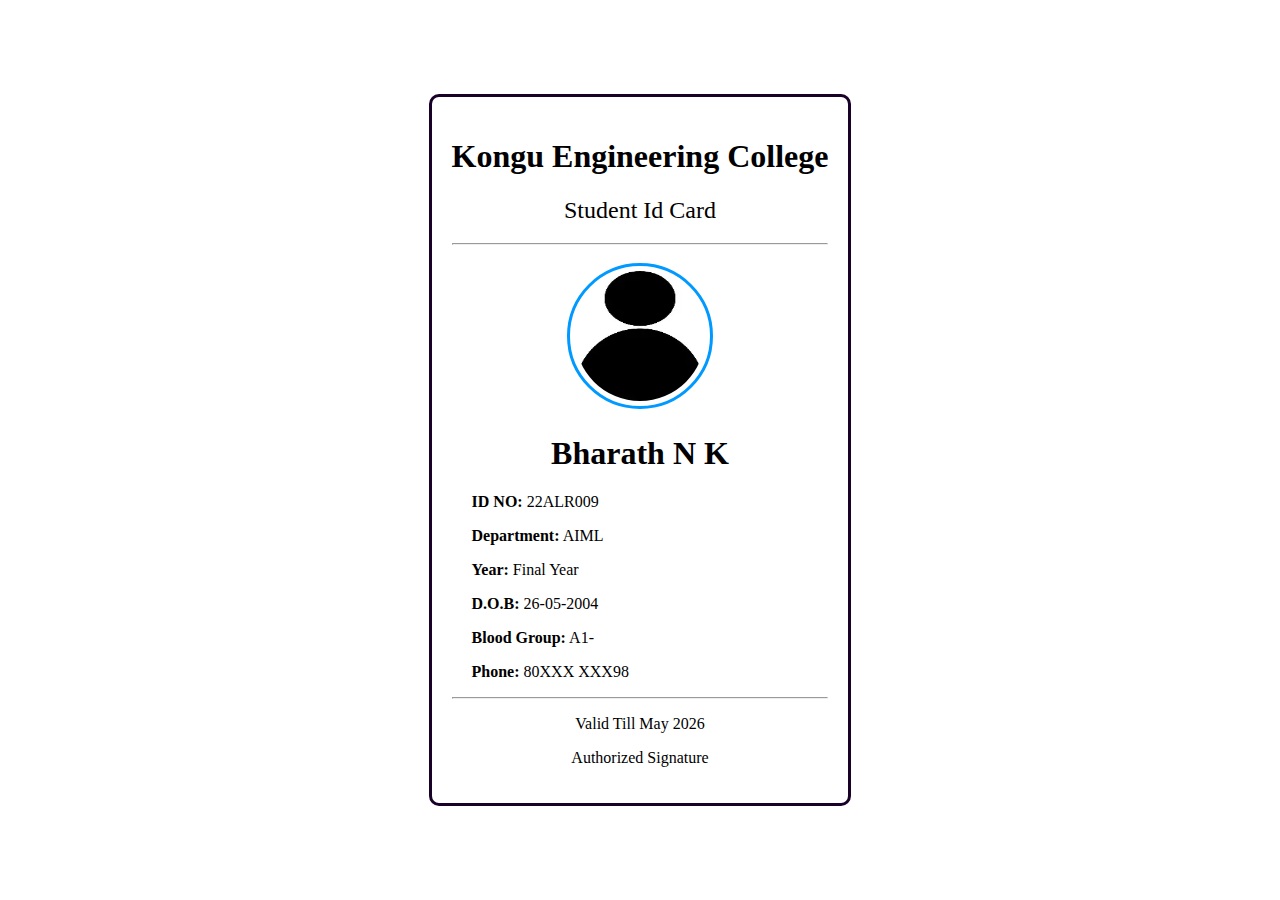
<file: box_idcard.html>
<!DOCTYPE html>
<html lang="en">
<head>
    <meta charset="UTF-8">
    <meta name="viewport" content="width=device-width, initial-scale=1.0">
    <title>Document</title>
</head>
<body style="margin: 0; height: 100vh; display: flex; justify-content: center; align-items: center;">
    <div style=" border: 3px solid rgb(25, 1, 39); border-radius: 10px; width: fit-content; height: fit-content; padding: 20px; text-align: center;">
        <h1>Kongu Engineering College</h1>
        <h2 style="text-align: center; font-weight: 200;">Student Id Card</h2>
        <hr>
        <img src="[data-uri]" alt="person Image"
        style="margin-top: 10px; width: 130px; height: 130px; border-radius: 50%; border: 3px solid rgb(0, 153, 255); padding: 5px; text-align: center;">
        <h1>Bharath N K</h1>
        <div style="text-align: left; margin-left: 20px;">
            <p><b>ID NO:</b> 22ALR009</p>
            <p><b>Department:</b> AIML</p>
            <p><b>Year:</b> Final Year</p>
            <p><b>D.O.B:</b> 26-05-2004</p>
            <p><b>Blood Group:</b> A1-</p>
            <p><b>Phone:</b> 80XXX XXX98</p>
        </div>
        <hr>
        <p>Valid Till May 2026</p>
        <p>Authorized Signature</p>
    </div>
</body>
</html>
</file>
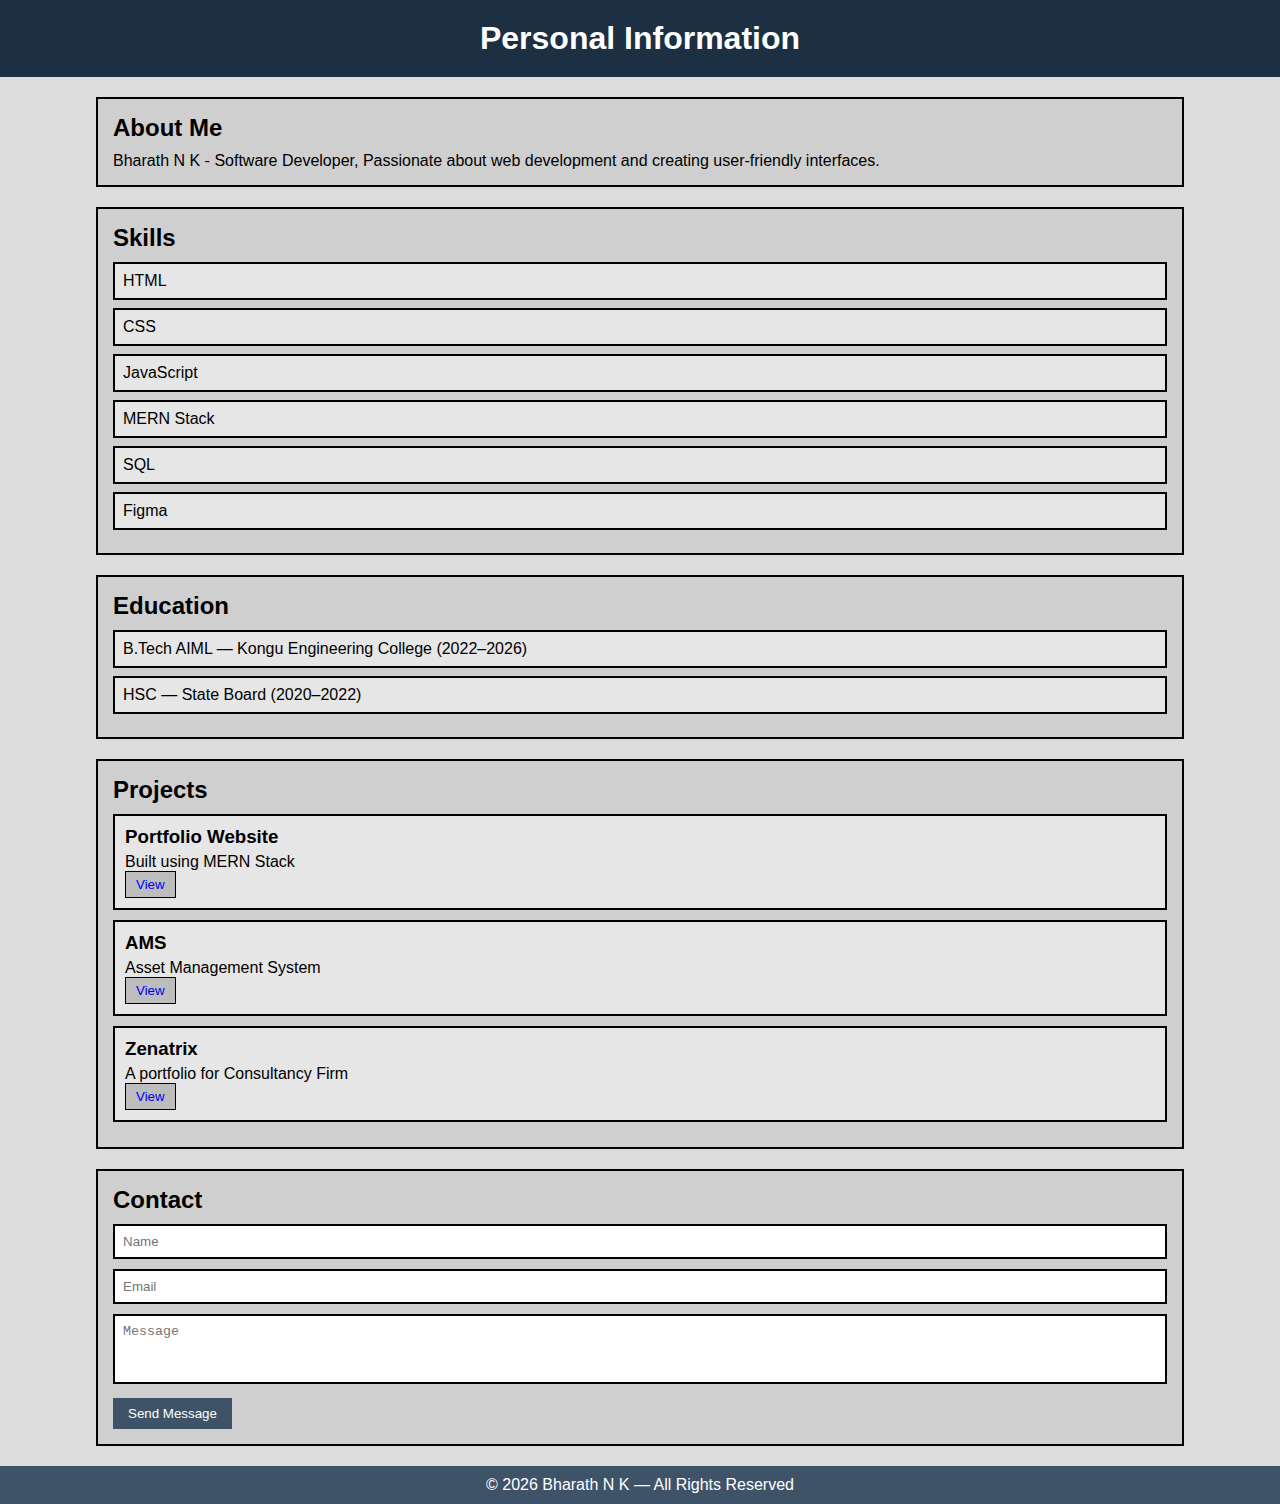
<file: css_personalinformation.html>
<!DOCTYPE html>
<html lang="en">
<head>
    <meta charset="UTF-8">
    <title>Personal Information</title>
    <link rel="stylesheet" href="personalinformation.css">
</head>
<body>

    <header>
        <h1>Personal Information</h1>
    </header>

    <main>
        <section class="card">
            <h2>About Me</h2>
            <p>Bharath N K - Software Developer, Passionate about web development and creating user-friendly interfaces.</p>
        </section>


        <section class="card">
            <h2>Skills</h2>
            <div class="box">HTML</div>
            <div class="box">CSS</div>
            <div class="box">JavaScript</div>
            <div class="box">MERN Stack</div>
            <div class="box">SQL</div>
            <div class="box">Figma</div>
        </section>

        <section class="card">
            <h2>Education</h2>
            <div class="box">B.Tech AIML — Kongu Engineering College (2022–2026)</div>
            <div class="box">HSC — State Board (2020–2022)</div>
        </section>

        <section class="card">
            <h2>Projects</h2>

            <div class="project">
                <h3>Portfolio Website</h3>
                <p>Built using MERN Stack</p>
                <button ><a href="https://github.com/NKBharath/portfolio-2" style="text-decoration: none;" target="_blank">View</a></button>
            </div>

            <div class="project">
                <h3>AMS</h3>
                <p>Asset Management System</p>
                <button ><a href="https://github.com/NKBharath/MSMA-frontend" style="text-decoration: none;" target="_blank">View</a></button>
            </div>

            <div class="project">
                <h3>Zenatrix</h3>
                <p>A portfolio for Consultancy Firm</p>
                <button ><a href="https://github.com/NKBharath/Zenatrix" style="text-decoration: none;" target="_blank">View</a></button>
            </div>
        </section>

        <section class="card">
            <h2>Contact</h2>
            <form>
                <input type="text" placeholder="Name">
                <input type="email" placeholder="Email">
                <textarea placeholder="Message"></textarea>
                <button type="submit" class="primary-btn">Send Message</button>
            </form>
        </section>

    </main>

    <footer>
        © 2026 Bharath N K — All Rights Reserved
    </footer>

</body>
</html>
</file>
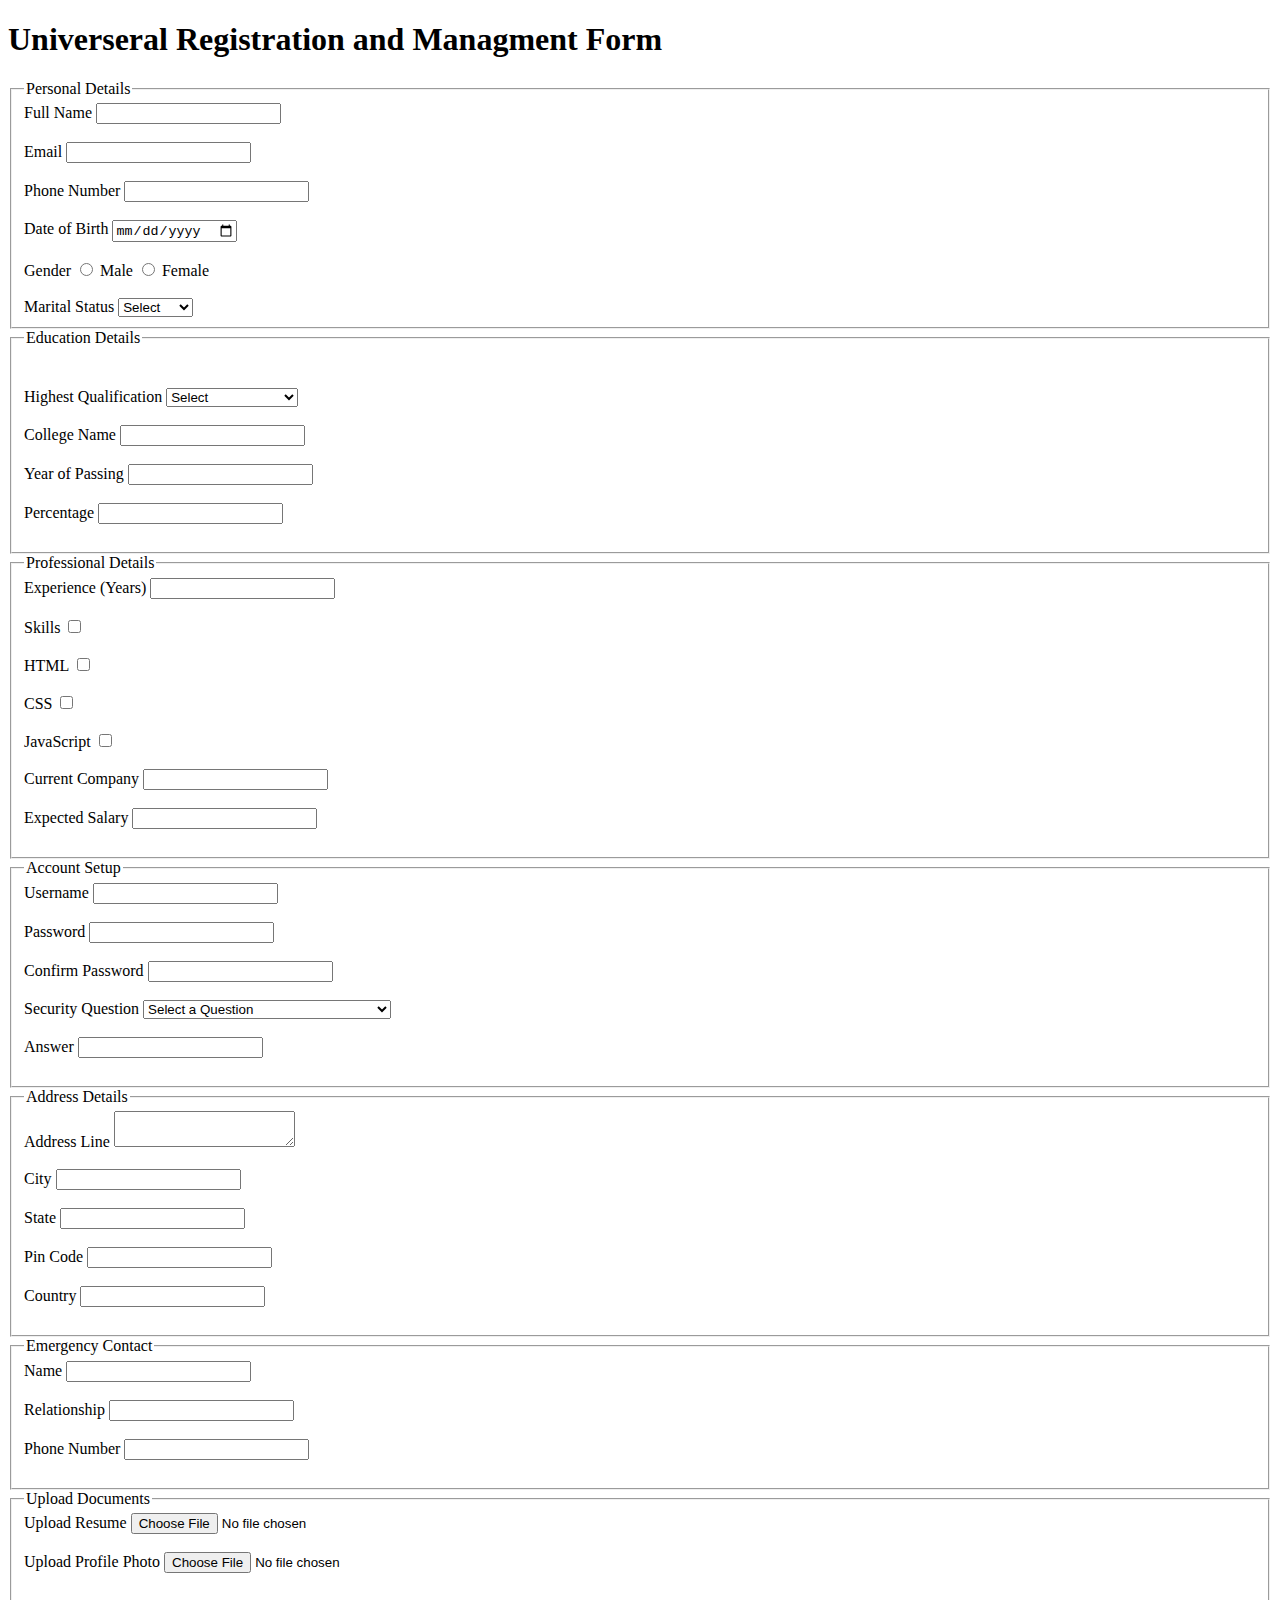
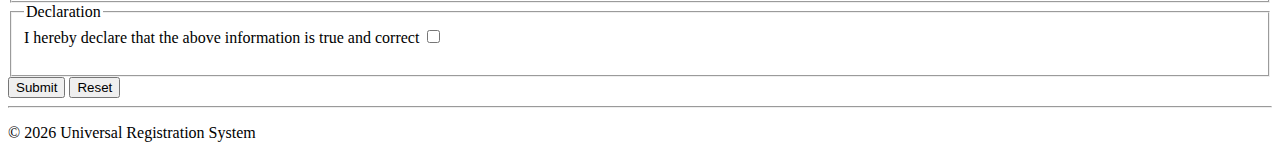
<file: form.html>
<!DOCTYPE html>
<html lang="en">
<head>
    <meta charset="UTF-8">
    <meta name="viewport" content="width=device-width, initial-scale=1.0">
    <title>Document</title>
</head>
<body>
    <header>
        <h1>Universeral Registration and Managment Form</h1>
    </header>
    <form action="" >
        <fieldset >
            <legend>Personal Details</legend>
            <label for="name">Full Name</label>
            <input type="text" id="name"><br><br>
            <label for="email">Email</label>
            <input type="email" id="email"><br><br>
            <label for="phone">Phone Number</label>
            <input type="tel" id="phone"><br><br>
            <label for="dob">Date of Birth</label>
            <input type="date" id="dob"><br><br>
            <label for="gender">Gender</label>
            <input type="radio" name="gender" value="male" id="male">
            <label for="male">Male</label>
            <input type="radio" name="gender" value="female" id="female">
            <label for="female">Female</label>  <br><br>
            <label for="marital">Marital Status</label>
            <select id="marital">
                <option value="select">Select</option>
                <option value="single">Single</option>
                <option value="married">Married</option>
                <option value="divorced">Divorced</option>
            </select>
        </fieldset>
        <fieldset>
            <br>
            <br>
            <legend>Education Details</legend>
            <label for="qualification">Highest Qualification</label>
            <select name="qualification" id="qualification">
                <option value="select">Select</option>
                <option value="highschool">High School</option>
                <option value="bachelor">Bachelor's Degree</option>
                <option value="master">Master's Degree</option>
                <option value="phd">PhD</option>
            </select><br><br>
            <label for="college">College Name</label>
            <input type="text" id="college"><br><br>
            <label for="yop">Year of Passing</label>
            <input type="number" id="yop"><br><br>
            <label for="percentage">Percentage</label>
            <input type="number" id="percentage"><br><br>
        </fieldset>
        <fieldset>
            <legend>Professional Details</legend>
            <label for="exp">Experience (Years)</label>
            <input type="number" id="exp"><br><br>
            <label for="skill">Skills</label>
            <input type="checkbox" id="skill"><br><br>
            <label for="html">HTML</label>
            <input type="checkbox" id="html"><br><br>
            <label for="css">CSS</label>
            <input type="checkbox" id="css"><br><br>
            <label for="js">JavaScript</label>
            <input type="checkbox" id="js"><br><br>
            <label for="current_Company">Current Company</label>
            <input type="text" id="current_Company"><br><br>
            <label for="CTC">Expected Salary</label>
            <input type="number" id="CTC"><br><br>
        </fieldset>
        <fieldset>
            <legend>Account Setup</legend>
            <label for="username">Username</label>
            <input type="text" id="username"><br><br>
            <label for="password">Password</label>
            <input type="password" id="password"><br><br>
            <label for="confirmpassword">Confirm Password</label>
            <input type="password" id="confirmpassword"><br><br>
            <label for="question">Security Question</label>
            <select id="question">
                <option value="select">Select a Question</option>
                <option value="pet">What is the name of your favorite pet?</option>
                <option value="school">What is the name of your first school?</option>
                <option value="mother">What is your mother's maiden name?</option>
            </select><br><br>
            <label for="answer">Answer</label>
            <input type="text" id="answer"><br><br>
        </fieldset>
        <fieldset>
            <legend>Address Details</legend>
            <label for="address">Address Line</label>
            <textarea id="address"></textarea><br><br>
            <label for="city">City</label>
            <input type="text" id="city"><br><br>
            <label for="state">State</label>
            <input type="text" id="state"><br><br>
            <label for="pin">Pin Code</label>
            <input type="number" id="pin"><br><br>
            <label for="country">Country</label>
            <input type="text" id="country"><br><br>
        </fieldset>
        <fieldset>
            <legend>Emergency Contact</legend>
            <label for="emergency_name">Name</label>
            <input type="text" id="emergency_name"><br><br>
            <label for="relation">Relationship</label>
            <input type="text" id="relation"><br><br>
            <label for="emergency_phone">Phone Number</label>
            <input type="number" id="emergency_phone"><br><br>
        </fieldset>
        <fieldset>
            <legend>Upload Documents</legend>
            <label for="resume">Upload Resume</label>
            <input type="file" id="resume"><br><br>
            <label for="profile_photo">Upload Profile Photo</label>
            <input type="file" id="profile_photo"><br><br>
        </fieldset>
        <fieldset>
            <legend>Declaration</legend>
            <label for="declaration">I hereby declare that the above information  is true and correct</label>
            <input type="checkbox" id="declaration"><br><br>
        </fieldset>
        <button type="submit">Submit</button>
        <button type="reset">Reset</button>
    </form>
    <hr>
    <footer>
        <p>&copy; 2026 Universal Registration System</p>
    </footer>
</body>
</html>
</file>
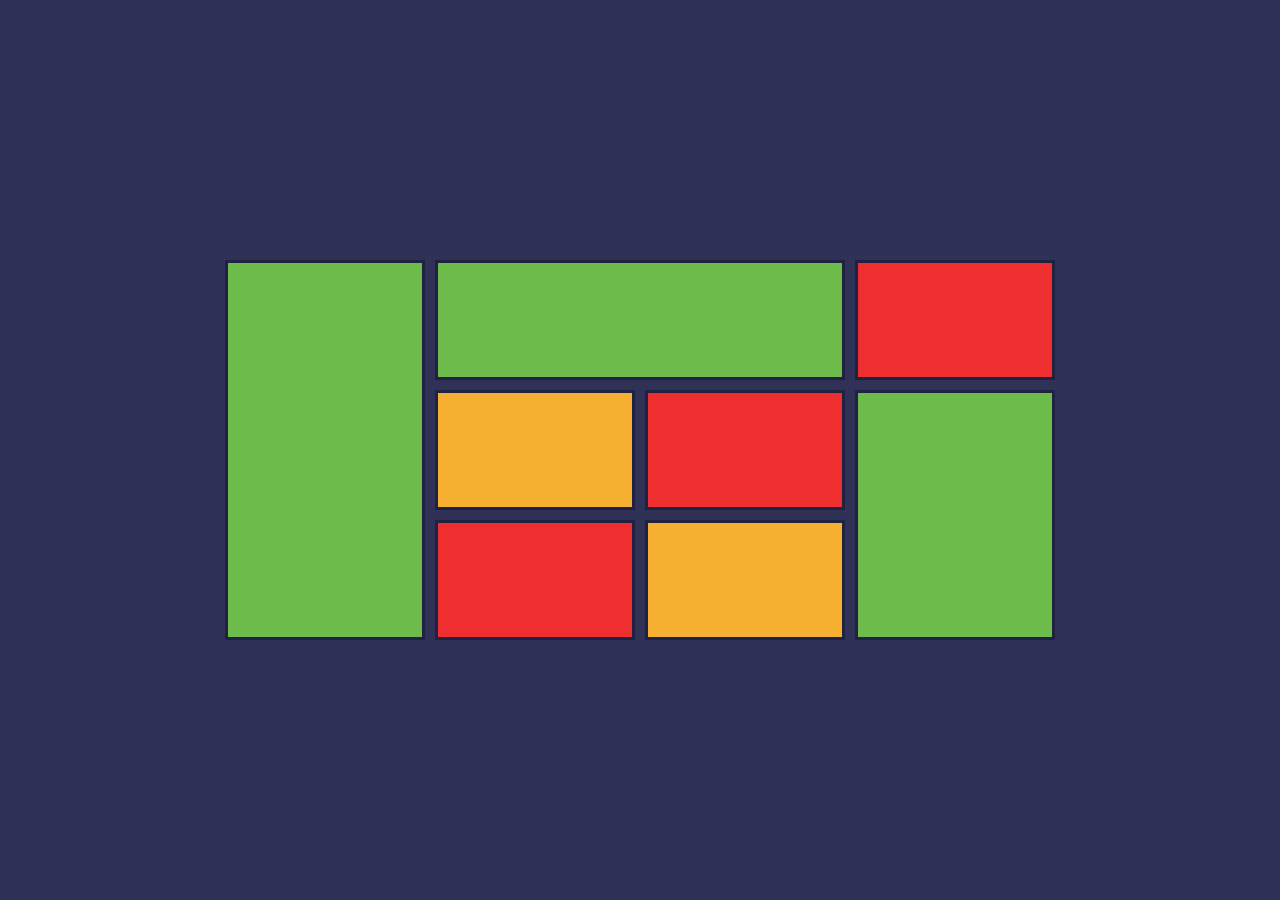
<file: grid.html>
<!DOCTYPE html>
<html lang="en">
<head>
    <meta charset="UTF-8">
    <title>Grid Layout</title>
    <link rel="stylesheet" href="grid.css">
</head>
<body>
<div class="container">
    <div class="box green left"></div>
    <div class="box green top"></div>
    <div class="box red top-right"></div>

    <div class="box yellow mid-left"></div>
    <div class="box red mid-right"></div>

    <div class="box red bottom-left"></div>
    <div class="box yellow bottom-mid"></div>

    <div class="box green right"></div>
</div>
<!--
<div class="container">
    <div class="top-left">
        <img src="https://th.bing.com/th/id/OIP.0yPtqTrsFUREQI8etDZzFQHaEK?w=258&h=180&c=7&r=0&o=7&dpr=1.4&pid=1.7&rm=3" alt="">
    </div>
    <div class="top-center">
        <img src="https://th.bing.com/th/id/OIP.e_YXZL7SMyCXG-wHgM2dagHaEK?w=308&h=180&c=7&r=0&o=7&dpr=1.4&pid=1.7&rm=3" alt="">
    </div>
    <div class="top-right">
        <img src="https://th.bing.com/th/id/OIP.5IZZFJTh3Wk0EQU0uylt3gHaHg?w=164&h=180&c=7&r=0&o=7&dpr=1.4&pid=1.7&rm=3" alt="">
    </div>
    <div class="center">
        <img src="https://th.bing.com/th/id/OIP.6r_Xge-exk1zd1dhXosRwwHaEK?w=308&h=180&c=7&r=0&o=7&dpr=1.4&pid=1.7&rm=3" alt="">
    </div>
    <div class="bottom">
        <img src="https://th.bing.com/th/id/OIP.p7gZV4Td4lKOtIgk0pH_1QHaLH?w=188&h=282&c=7&r=0&o=7&dpr=1.4&pid=1.7&rm=3" alt="">
    </div>
    <div class="bottom-right">
        <img src="https://th.bing.com/th/id/OIP.La0DXmgGKaApa9MB5jvSXQHaEK?w=297&h=180&c=7&r=0&o=7&dpr=1.4&pid=1.7&rm=3" alt="">
    </div>
</div>
-->
</body>
</html>
</file>
<file: personalinformation.css>
* {
    margin: 0;
    padding: 0;
    box-sizing: border-box;
}

body {
    font-family: Arial, sans-serif;
    background-color: #dcdcdc;
}

header {
    background-color: #1d2f42;
    color: white;
    text-align: center;
    padding: 20px;
}

main {
    width: 85%;
    margin: 20px auto;
}

.card {
    background-color: #cfcfcf;
    border: 2px solid black;
    padding: 15px;
    margin-bottom: 20px;
}

.card h2 {
    margin-bottom: 10px;
}

.box {
    border: 2px solid black;
    padding: 8px;
    margin-bottom: 8px;
    background-color: #e6e6e6;
}

.project {
    border: 2px solid black;
    padding: 10px;
    margin-bottom: 10px;
    background-color: #e6e6e6;
}

.project h3 {
    margin-bottom: 5px;
}

.project button {
    padding: 5px 10px;
    border: 1px solid black;
    background-color: #bdbdbd;
    cursor: pointer;
}

form input,
form textarea {
    width: 100%;
    padding: 8px;
    margin-bottom: 10px;
    border: 2px solid black;
}

textarea {
    resize: none;
    height: 70px;
}

.primary-btn {
    background-color: #3f5368;
    color: white;
    border: none;
    padding: 8px 15px;
    cursor: pointer;
}

footer {
    background-color: #3f5368;
    color: white;
    text-align: center;
    padding: 10px;
}
</file>
<file: grid.css>
body {
    margin: 0;
    background-color: #2f3157;
    display: flex;
    justify-content: center;
    align-items: center;
    height: 100vh;
}
.container {
    display: grid;
    grid-template-columns: 200px 200px 200px 200px;
    grid-template-rows: 120px 120px 120px;
    gap: 10px;
}

.box {
    border: 3px solid #1f2240;
}

.green { background-color: #6dbb4b; }
.red { background-color: #ef2f2f; }
.yellow { background-color: #f5b031; }

.left {
    grid-row: 1 / 4;
}
.top {
    grid-column: 2 / 4;
}

.top-right {
    grid-column: 4 / 5;
}

.right {
    grid-column: 4 / 5;
    grid-row: 2 / 4;
}
/* img grid
body {
    margin: 0;
    display: flex;
    justify-content: center;
    align-items: center;
    height: 100vh;
    transform: scale(1.5);
}

.container{
    display: grid;
    grid-template-columns: 240px 240px 240px;
    grid-template-rows: 120px 120px 120px;
    gap: 10px;
}
.container img {
    width: 100%;
    height: 100%;
    object-fit: cover;
}
.top-left{
    grid-column: 1/2;
    grid-row: 1/2;
}
.top-center{
    grid-column: 2/3;
    grid-row: 1/2;
}
.top-right{
    grid-column: 3/4;
    grid-row: 1/3;
}
.center{
    grid-column: 1/3;
    grid-row: 2/3;
}
.bottom{
    grid-column: 1/3;
    grid-row: 3/4;
}

.bottom-right{
    grid-column: 3/4;
    grid-row: 3/4;
}
    /*
</file>
